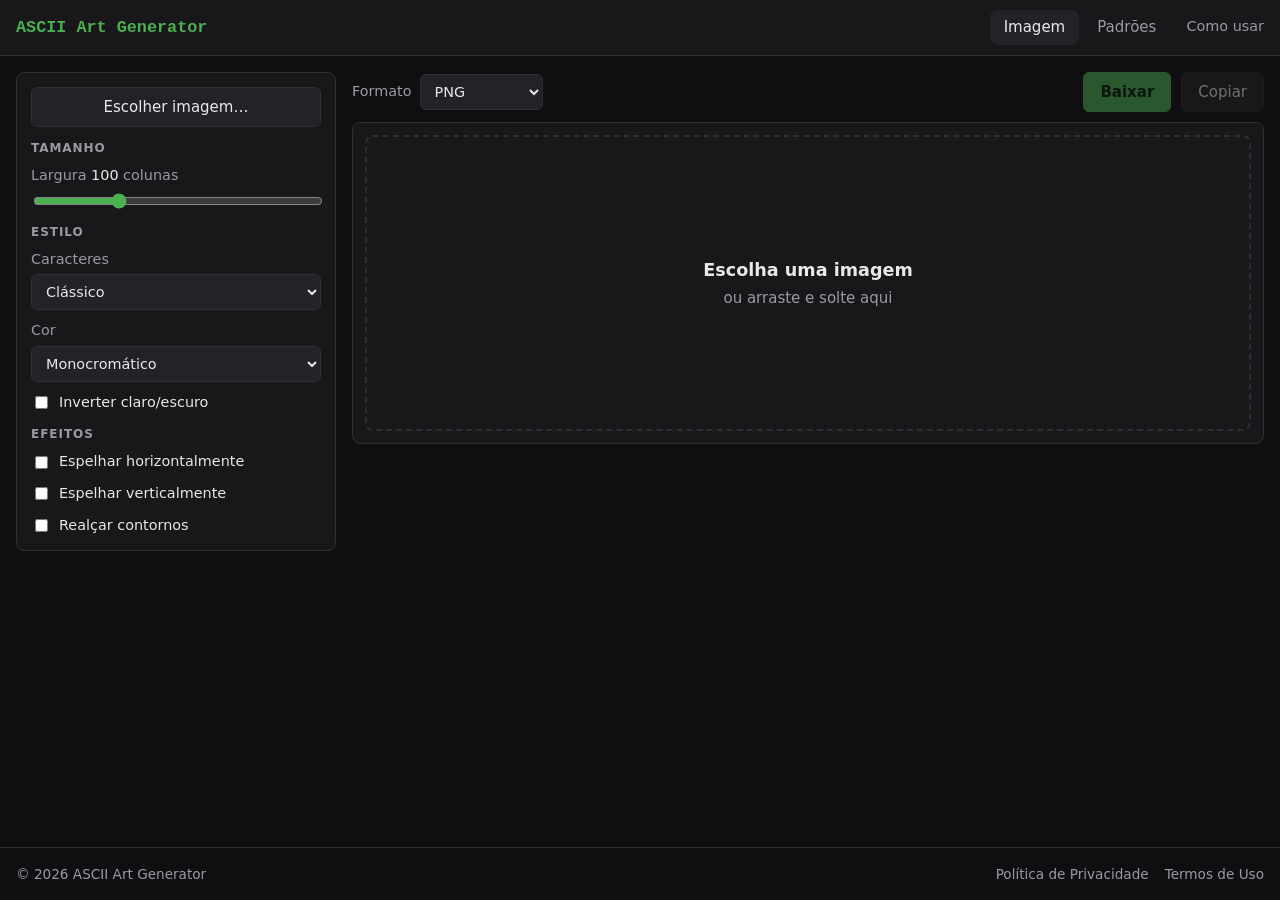
<file: index.html>
<!DOCTYPE html>
<html lang="pt-BR">

<head>
    <meta charset="UTF-8">
    <meta name="viewport" content="width=device-width, initial-scale=1">
    <title>Conversor de Imagem para ASCII</title>
    <meta name="description"
        content="Transforme imagens em arte ASCII direto no navegador: vários estilos, cores, efeitos e padrões criativos. Grátis e sem marca d'água.">
    <link rel="icon" type="image/png" href="favicon.png">
    <link rel="stylesheet" href="css/styles.css">
    <script type="module" src="js/main.js"></script>
</head>

<body>
    <header class="topbar">
        <a class="brand" href="./">ASCII Art Generator</a>
        <nav class="tabs" aria-label="Modo">
            <button class="tab is-active" data-tab="image" aria-pressed="true">Imagem</button>
            <button class="tab" data-tab="pattern" aria-pressed="false">Padrões</button>
        </nav>
        <a class="toplink" href="howToUse/como-usar.html">Como usar</a>
    </header>

    <main class="app">
        <!-- Resultado -->
        <section class="stage" aria-label="Resultado">
            <div class="toolbar">
                <label>Formato
                    <select id="export-format">
                        <option value="png">PNG</option>
                        <option value="jpeg">JPEG</option>
                        <option value="webp">WebP</option>
                        <option value="txt">Texto (TXT)</option>
                    </select>
                </label>
                <button id="btn-download" class="btn primary" disabled>Baixar</button>
                <button id="btn-copy" class="btn" disabled>Copiar</button>
            </div>

            <div class="viewport" id="viewport">
                <canvas id="art" hidden></canvas>
                <label class="dropzone" id="dropzone" for="file">
                    <strong>Escolha uma imagem</strong>
                    <span>ou arraste e solte aqui</span>
                </label>
            </div>
            <input type="file" id="file" accept="image/*" hidden>
        </section>

        <!-- Controles -->
        <aside class="panel" id="controls">
            <section data-tab-panel="image">
                <button id="btn-pick" class="btn block" type="button">Escolher imagem…</button>
            </section>

            <section>
                <h2>Tamanho</h2>
                <label class="field">
                    <span>Largura <output data-out="cols"></output> colunas</span>
                    <input type="range" data-key="cols" min="20" max="300" value="100">
                </label>
                <label class="field" data-tab-panel="pattern">
                    <span>Altura <output data-out="rows"></output> linhas</span>
                    <input type="range" data-key="rows" min="20" max="200" value="60">
                </label>
            </section>

            <section>
                <h2>Estilo</h2>
                <label class="field">
                    <span>Caracteres</span>
                    <select data-key="charset">
                        <option value="classic">Clássico</option>
                        <option value="shades">Tons</option>
                        <option value="braille">Braille (Unicode)</option>
                        <option value="custom">Personalizado</option>
                    </select>
                </label>
                <label class="field" data-when="charset=custom">
                    <span>Do mais denso ao mais leve</span>
                    <input type="text" data-key="customChars" value="@%#*+=-:. " placeholder="Ex: @#$%&amp;*+-= "
                        spellcheck="false" autocomplete="off">
                </label>
                <label class="field">
                    <span>Cor</span>
                    <select data-key="color">
                        <option value="mono">Monocromático</option>
                        <option value="color">Colorido</option>
                        <option value="rainbow">Arco-íris</option>
                        <option value="matrix">Matrix</option>
                    </select>
                </label>
                <label class="check">
                    <input type="checkbox" data-key="invert"> Inverter claro/escuro
                </label>
            </section>

            <section data-tab-panel="image">
                <h2>Efeitos</h2>
                <label class="check"><input type="checkbox" data-key="flipH"> Espelhar horizontalmente</label>
                <label class="check"><input type="checkbox" data-key="flipV"> Espelhar verticalmente</label>
                <label class="check"><input type="checkbox" data-key="outline"> Realçar contornos</label>
            </section>

            <section data-tab-panel="pattern">
                <h2>Padrão</h2>
                <label class="field">
                    <span>Tipo</span>
                    <select data-key="patternType">
                        <option value="fractal">Fractal</option>
                        <option value="noise">Ruído (Perlin)</option>
                        <option value="waves">Ondas</option>
                        <option value="spiral">Espiral</option>
                        <option value="radial">Radial</option>
                    </select>
                </label>

                <div data-when="patternType=fractal">
                    <label class="field">
                        <span>Fractal</span>
                        <select data-key="fractalType">
                            <option value="mandelbrot">Mandelbrot</option>
                            <option value="julia">Julia</option>
                            <option value="burning-ship">Burning Ship</option>
                        </select>
                    </label>
                    <label class="field">
                        <span>Iterações <output data-out="iterations"></output></span>
                        <input type="range" data-key="iterations" min="10" max="200" value="100">
                    </label>
                    <div data-when="fractalType=julia">
                        <label class="field">
                            <span>Parte real <output data-out="juliaRe"></output></span>
                            <input type="range" data-key="juliaRe" min="-2" max="2" step="0.01" value="-0.7">
                        </label>
                        <label class="field">
                            <span>Parte imaginária <output data-out="juliaIm"></output></span>
                            <input type="range" data-key="juliaIm" min="-2" max="2" step="0.01" value="0.27">
                        </label>
                    </div>
                </div>

                <div data-when="patternType=noise">
                    <label class="field">
                        <span>Escala <output data-out="noiseScale"></output></span>
                        <input type="range" data-key="noiseScale" min="1" max="200" value="50">
                    </label>
                    <label class="field">
                        <span>Camadas (octaves) <output data-out="octaves"></output></span>
                        <input type="range" data-key="octaves" min="1" max="8" value="3">
                    </label>
                    <button id="btn-seed" class="btn block" type="button">Nova semente</button>
                </div>

                <div data-when="patternType=waves">
                    <label class="field">
                        <span>Onda</span>
                        <select data-key="waveType">
                            <option value="sine">Seno</option>
                            <option value="cosine">Cosseno</option>
                            <option value="tangent">Tangente</option>
                            <option value="complex">Complexa</option>
                        </select>
                    </label>
                    <label class="field">
                        <span>Frequência <output data-out="frequency"></output></span>
                        <input type="range" data-key="frequency" min="1" max="50" value="20">
                    </label>
                    <label class="field">
                        <span>Amplitude <output data-out="amplitude"></output></span>
                        <input type="range" data-key="amplitude" min="10" max="200" value="100">
                    </label>
                </div>

                <div data-when="patternType=spiral">
                    <label class="field">
                        <span>Espiral</span>
                        <select data-key="spiralType">
                            <option value="archimedean">Arquimediana</option>
                            <option value="logarithmic">Logarítmica</option>
                            <option value="hyperbolic">Hiperbólica</option>
                        </select>
                    </label>
                    <label class="field">
                        <span>Densidade <output data-out="density"></output></span>
                        <input type="range" data-key="density" min="1" max="100" value="50">
                    </label>
                    <label class="field">
                        <span>Rotação <output data-out="rotation"></output>°</span>
                        <input type="range" data-key="rotation" min="0" max="360" value="0">
                    </label>
                </div>

                <div data-when="patternType=radial">
                    <label class="field">
                        <span>Variação</span>
                        <select data-key="radialType">
                            <option value="complex">Complexo</option>
                            <option value="geometric">Geométrico</option>
                            <option value="organic">Orgânico</option>
                        </select>
                    </label>
                </div>
            </section>
        </aside>
    </main>

    <footer class="footer">
        <span>© 2026 ASCII Art Generator</span>
        <nav>
            <a href="/politica-de-privacidade">Política de Privacidade</a>
            <a href="/termos-de-uso">Termos de Uso</a>
        </nav>
    </footer>

    <div id="toast" class="toast" role="status" aria-live="polite"></div>
</body>

</html>
</file>
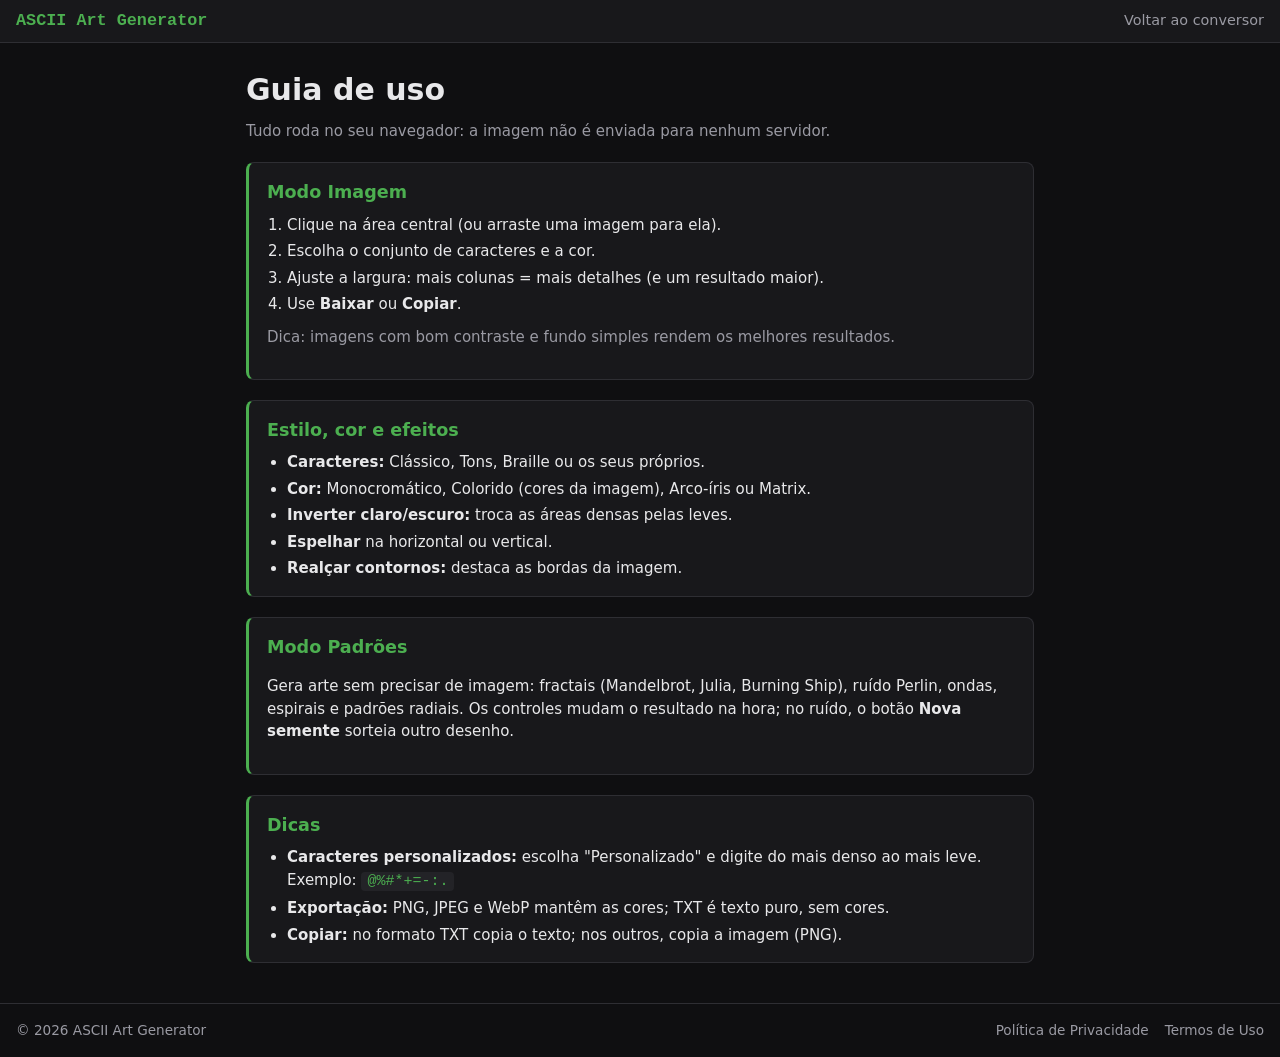
<file: howToUse/como-usar.html>
<!DOCTYPE html>
<html lang="pt-BR">

<head>
    <meta charset="UTF-8">
    <meta name="viewport" content="width=device-width, initial-scale=1">
    <title>Como Usar | ASCII Art Generator</title>
    <meta name="description" content="Guia rápido para converter imagens em arte ASCII e gerar padrões criativos.">
    <link rel="icon" type="image/png" href="../favicon.png">
    <link rel="stylesheet" href="../css/styles.css">
</head>

<body>
    <header class="topbar">
        <a class="brand" href="../">ASCII Art Generator</a>
        <a class="toplink" href="../">Voltar ao conversor</a>
    </header>

    <main class="doc">
        <h1>Guia de uso</h1>
        <p>Tudo roda no seu navegador: a imagem não é enviada para nenhum servidor.</p>

        <section id="imagem">
            <h2>Modo Imagem</h2>
            <ol>
                <li>Clique na área central (ou arraste uma imagem para ela).</li>
                <li>Escolha o conjunto de caracteres e a cor.</li>
                <li>Ajuste a largura: mais colunas = mais detalhes (e um resultado maior).</li>
                <li>Use <strong>Baixar</strong> ou <strong>Copiar</strong>.</li>
            </ol>
            <p class="tip">Dica: imagens com bom contraste e fundo simples rendem os melhores resultados.</p>
        </section>

        <section id="estilo">
            <h2>Estilo, cor e efeitos</h2>
            <ul>
                <li><strong>Caracteres:</strong> Clássico, Tons, Braille ou os seus próprios.</li>
                <li><strong>Cor:</strong> Monocromático, Colorido (cores da imagem), Arco-íris ou Matrix.</li>
                <li><strong>Inverter claro/escuro:</strong> troca as áreas densas pelas leves.</li>
                <li><strong>Espelhar</strong> na horizontal ou vertical.</li>
                <li><strong>Realçar contornos:</strong> destaca as bordas da imagem.</li>
            </ul>
        </section>

        <section id="padroes">
            <h2>Modo Padrões</h2>
            <p>Gera arte sem precisar de imagem: fractais (Mandelbrot, Julia, Burning Ship), ruído Perlin, ondas,
                espirais e padrões radiais. Os controles mudam o resultado na hora; no ruído, o botão
                <strong>Nova semente</strong> sorteia outro desenho.</p>
        </section>

        <section id="avancado">
            <h2>Dicas</h2>
            <ul>
                <li><strong>Caracteres personalizados:</strong> escolha "Personalizado" e digite do mais denso ao mais
                    leve. Exemplo: <code>@%#*+=-:. </code></li>
                <li><strong>Exportação:</strong> PNG, JPEG e WebP mantêm as cores; TXT é texto puro, sem cores.</li>
                <li><strong>Copiar:</strong> no formato TXT copia o texto; nos outros, copia a imagem (PNG).</li>
            </ul>
        </section>
    </main>

    <footer class="footer">
        <span>© 2026 ASCII Art Generator</span>
        <nav>
            <a href="/politica-de-privacidade">Política de Privacidade</a>
            <a href="/termos-de-uso">Termos de Uso</a>
        </nav>
    </footer>
</body>

</html>
</file>
<file: css/styles.css>
/* ===== Base ===== */
:root {
    --bg: #0f0f11;
    --surface: #18181b;
    --surface-2: #232327;
    --border: #2e2e33;
    --text: #e8e8ea;
    --muted: #9a9aa3;
    --accent: #4caf50;
    --accent-hover: #5cc260;
    --radius: 8px;
    --mono: "Courier New", ui-monospace, Menlo, Consolas, monospace;
    --sans: system-ui, -apple-system, "Segoe UI", Roboto, sans-serif;
}

* {
    box-sizing: border-box;
}

[hidden] {
    display: none !important;
}

body {
    margin: 0;
    min-height: 100vh;
    display: flex;
    flex-direction: column;
    background: var(--bg);
    color: var(--text);
    font: 15px/1.5 var(--sans);
}

a {
    color: inherit;
}

/* ===== Topo ===== */
.topbar {
    position: sticky;
    top: 0;
    z-index: 10;
    display: flex;
    align-items: center;
    gap: 16px;
    padding: 10px 16px;
    background: var(--surface);
    border-bottom: 1px solid var(--border);
}

.brand {
    font: 700 1.05rem var(--mono);
    text-decoration: none;
    color: var(--accent);
    margin-right: auto;
}

.tabs {
    display: flex;
    gap: 4px;
}

.tab {
    padding: 6px 14px;
    border: 0;
    border-radius: var(--radius);
    background: transparent;
    color: var(--muted);
    font: inherit;
    cursor: pointer;
}

.tab:hover {
    color: var(--text);
}

.tab.is-active {
    background: var(--surface-2);
    color: var(--text);
}

.toplink {
    color: var(--muted);
    text-decoration: none;
    font-size: 0.9rem;
}

.toplink:hover {
    color: var(--text);
}

/* ===== Layout principal ===== */
.app {
    flex: 1;
    display: grid;
    gap: 16px;
    padding: 16px;
    width: 100%;
    max-width: 1400px;
    margin: 0 auto;
    grid-template-columns: 1fr;
    /* mobile: resultado em cima, controles embaixo */
}

@media (min-width: 900px) {
    .app {
        grid-template-columns: 320px minmax(0, 1fr);
        align-items: start;
    }

    .panel {
        order: -1;
    }

    /* desktop: controles à esquerda */
}

/* ===== Resultado ===== */
.stage {
    min-width: 0;
}

.toolbar {
    display: flex;
    flex-wrap: wrap;
    align-items: center;
    gap: 10px;
    margin-bottom: 10px;
}

.toolbar label {
    display: flex;
    align-items: center;
    gap: 8px;
    margin-right: auto;
    color: var(--muted);
    font-size: 0.9rem;
}

.viewport {
    min-height: 320px;
    padding: 12px;
    border: 1px solid var(--border);
    border-radius: var(--radius);
    background: var(--surface);
    overflow: auto;
    display: grid;
    place-items: center;
}

.viewport.is-drag {
    border-color: var(--accent);
}

#art {
    display: block;
    max-width: 100%;
    height: auto;
    /* mantém a proporção do canvas */
    border-radius: 4px;
}

.dropzone {
    display: grid;
    gap: 4px;
    place-content: center;
    text-align: center;
    width: 100%;
    min-height: 296px;
    border: 2px dashed var(--border);
    border-radius: var(--radius);
    color: var(--muted);
    cursor: pointer;
}

.dropzone:hover,
.viewport.is-drag .dropzone {
    border-color: var(--accent);
    color: var(--text);
}

.dropzone strong {
    color: var(--text);
    font-size: 1.1rem;
}

/* ===== Painel de controles ===== */
.panel {
    display: grid;
    gap: 14px;
    padding: 14px;
    border: 1px solid var(--border);
    border-radius: var(--radius);
    background: var(--surface);
}

.panel section {
    display: grid;
    gap: 10px;
}

.panel section>div {
    display: grid;
    gap: 10px;
}

.panel h2 {
    margin: 0;
    font: 600 0.75rem var(--sans);
    letter-spacing: 0.08em;
    text-transform: uppercase;
    color: var(--muted);
}

.field {
    display: grid;
    gap: 4px;
    font-size: 0.9rem;
}

.field>span {
    color: var(--muted);
}

.field output {
    color: var(--text);
    font-variant-numeric: tabular-nums;
}

.check {
    display: flex;
    align-items: center;
    gap: 8px;
    font-size: 0.9rem;
    cursor: pointer;
}

input[type="range"] {
    width: 100%;
    accent-color: var(--accent);
}

input[type="checkbox"] {
    accent-color: var(--accent);
}

select,
input[type="text"] {
    width: 100%;
    padding: 8px 10px;
    border: 1px solid var(--border);
    border-radius: 6px;
    background: var(--surface-2);
    color: var(--text);
    font: inherit;
}

input[type="text"] {
    font-family: var(--mono);
}

.toolbar select {
    width: auto;
}

.btn {
    padding: 8px 16px;
    border: 1px solid var(--border);
    border-radius: 6px;
    background: var(--surface-2);
    color: var(--text);
    font: inherit;
    cursor: pointer;
}

.btn:hover:not(:disabled) {
    background: #2c2c31;
}

.btn.primary {
    background: var(--accent);
    border-color: var(--accent);
    color: #07200a;
    font-weight: 600;
}

.btn.primary:hover:not(:disabled) {
    background: var(--accent-hover);
}

.btn.block {
    width: 100%;
}

.btn:disabled {
    opacity: 0.45;
    cursor: not-allowed;
}

:focus-visible {
    outline: 2px solid var(--accent);
    outline-offset: 2px;
}

/* ===== Rodapé e aviso ===== */
.footer {
    display: flex;
    flex-wrap: wrap;
    justify-content: space-between;
    gap: 8px 20px;
    padding: 16px;
    border-top: 1px solid var(--border);
    color: var(--muted);
    font-size: 0.85rem;
}

.footer nav {
    display: flex;
    gap: 16px;
}

.footer a {
    text-decoration: none;
}

.footer a:hover {
    color: var(--text);
}

.toast {
    position: fixed;
    left: 50%;
    bottom: 24px;
    transform: translate(-50%, 12px);
    padding: 10px 18px;
    border-radius: var(--radius);
    background: var(--surface-2);
    border: 1px solid var(--border);
    opacity: 0;
    pointer-events: none;
    transition: opacity 0.2s, transform 0.2s;
}

.toast.show {
    opacity: 1;
    transform: translate(-50%, 0);
}

/* ===== Página "Como usar" ===== */
.doc {
    width: 100%;
    max-width: 820px;
    margin: 0 auto;
    padding: 24px 16px 40px;
}

.doc h1 {
    margin: 0 0 8px;
}

.doc>p:first-of-type {
    color: var(--muted);
    margin-top: 0;
}

.doc section {
    margin-top: 20px;
    padding: 16px 18px;
    border: 1px solid var(--border);
    border-left: 3px solid var(--accent);
    border-radius: var(--radius);
    background: var(--surface);
}

.doc h2 {
    margin: 0 0 8px;
    font-size: 1.1rem;
    color: var(--accent);
}

.doc ul,
.doc ol {
    margin: 8px 0 0;
    padding-left: 20px;
}

.doc li+li {
    margin-top: 4px;
}

.doc code {
    padding: 1px 6px;
    border-radius: 4px;
    background: var(--surface-2);
    color: var(--accent);
    font-family: var(--mono);
}

.doc .tip {
    margin-top: 10px;
    color: var(--muted);
}

/* ===== Telas pequenas ===== */
.brand,
.toplink,
.tab {
    white-space: nowrap;
}

@media (max-width: 520px) {
    .topbar {
        flex-wrap: wrap;
        gap: 4px 8px;
        padding: 8px 12px;
    }

    .brand {
        flex-basis: 100%;
    }

    /* marca numa linha, abas na de baixo */
    .toplink {
        margin-left: auto;
        font-size: 0.85rem;
    }

    .toolbar label {
        flex-basis: 100%;
    }

    .toolbar label select {
        flex: 1;
    }

    .toolbar .btn {
        flex: 1;
    }

    .app {
        padding: 12px;
    }
}

@media (prefers-reduced-motion: reduce) {
    .toast {
        transition: none;
    }
}
</file>
